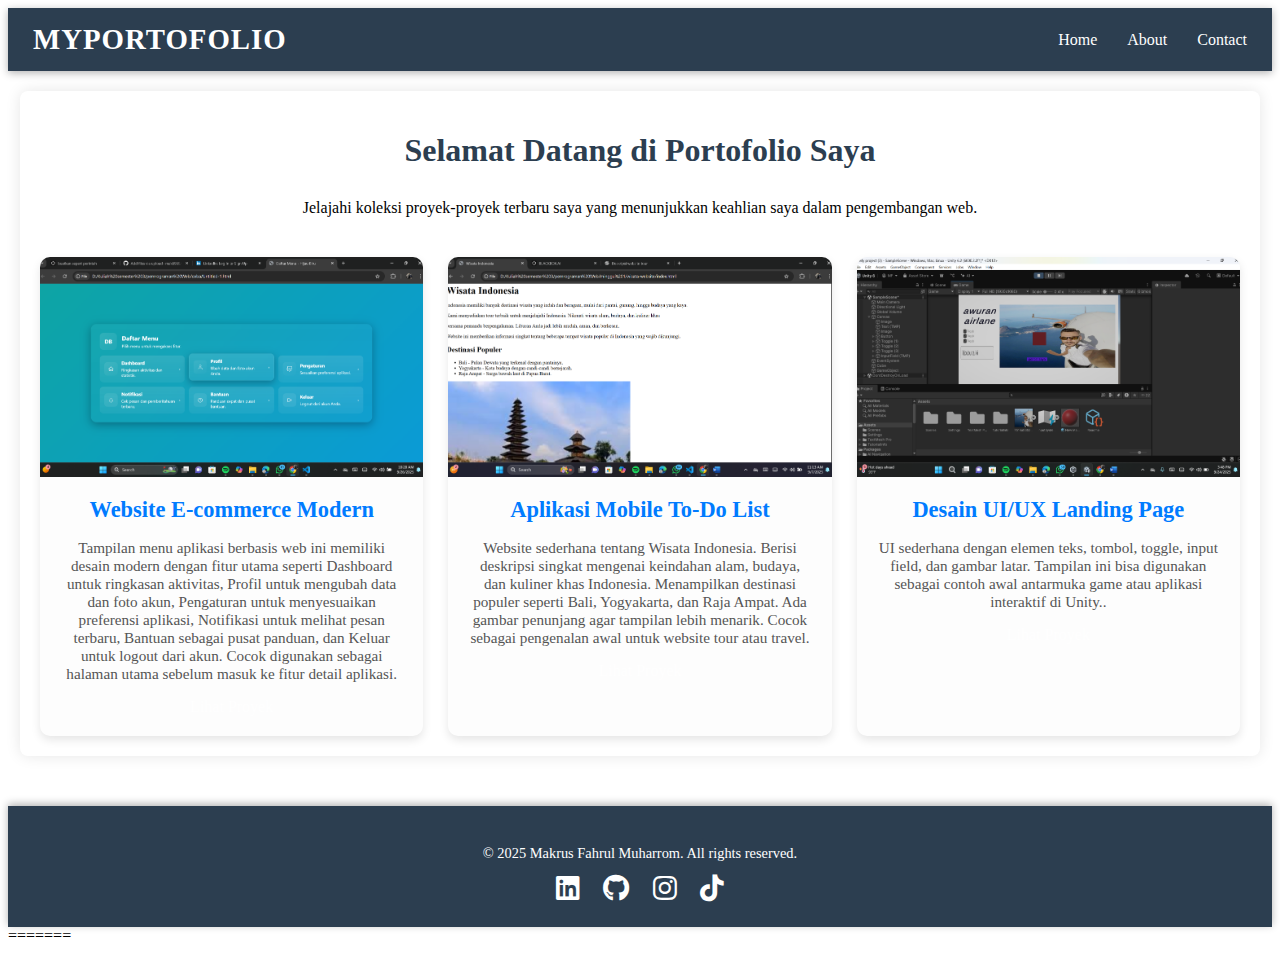
<file: index.html>
<!DOCTYPE html>
<html lang="en">
<head>
    <meta charset="UTF-8">
    <meta name="viewport" content="width=device-width, initial-scale=1.0">
    <title>Portofolio Saya - Home</title>
    <!-- Font Awesome CDN untuk ikon -->
    <link rel="stylesheet" href="https://cdnjs.cloudflare.com/ajax/libs/font-awesome/6.0.0-beta3/css/all.min.css">
    <link rel="stylesheet" href="style.css">
</head>
<body>
    <nav class="navbar">
        <a href="index.html" class="navbar-brand">MyPortofolio</a>
        <ul class="navbar-nav">
            <li class="nav-item"><a href="index.html" class="nav-link">Home</a></li>
            <li class="nav-item"><a href="about.html" class="nav-link">About</a></li>
            <li class="nav-item"><a href="contact.html" class="nav-link">Contact</a></li>
        </ul>
    </nav>

    <div class="container">
        <h1>Selamat Datang di Portofolio Saya</h1>
        <p style="text-align: center; max-width: 800px; margin: 0 auto 40px auto;">
            Jelajahi koleksi proyek-proyek terbaru saya yang menunjukkan keahlian saya dalam pengembangan web.
        </p>

        <div class="portfolio-grid">
            <!-- Hanya 3 portfolio-card sesuai permintaan -->
            <div class="portfolio-card">
                <img src="image/project1.jpg.png" alt="Proyek Website E-commerce">
                <div class="card-content">
                    <h3>Website E-commerce Modern</h3>
                    <p>Tampilan menu aplikasi berbasis web ini memiliki desain modern dengan fitur utama seperti Dashboard untuk ringkasan aktivitas, Profil untuk mengubah data dan foto akun, Pengaturan untuk menyesuaikan preferensi aplikasi, Notifikasi untuk melihat pesan terbaru, Bantuan sebagai pusat panduan, dan Keluar untuk logout dari akun. Cocok digunakan sebagai halaman utama sebelum masuk ke fitur detail aplikasi.</p>
                    <a href="#" class="nav-link">Lihat Proyek</a>
                </div>
            </div>
            <div class="portfolio-card">
                <img src="image/project2.jpg.png" alt="Proyek Aplikasi Mobile To-Do List">
                <div class="card-content">
                    <h3>Aplikasi Mobile To-Do List</h3>
                    <p>Website sederhana tentang Wisata Indonesia. Berisi deskripsi singkat mengenai keindahan alam, budaya, dan kuliner khas Indonesia. Menampilkan destinasi populer seperti Bali, Yogyakarta, dan Raja Ampat. Ada gambar penunjang agar tampilan lebih menarik. Cocok sebagai pengenalan awal untuk website tour atau travel. </p>
                    <a href="#" class="nav-link">Lihat Proyek</a>
                </div>
            </div>
            <div class="portfolio-card">
                <img src="image/project3.jpg.png" alt="Proyek Desain UI/UX Landing Page">
                <div class="card-content">
                    <h3>Desain UI/UX Landing Page</h3>
                    <p>UI sederhana dengan elemen teks, tombol, toggle, input field, dan gambar latar. Tampilan ini bisa digunakan sebagai contoh awal antarmuka game atau aplikasi interaktif di Unity..</p>
                    <a href="#" class="nav-link">Lihat Proyek</a>
                </div>
            </div>
            <!-- Proyek tambahan telah dihapus -->
        </div>
    </div>

    <footer>
        <p>&copy; 2025 Makrus Fahrul Muharrom. All rights reserved.</p>
        <div class="social-links">
            <a href="https://www.linkedin.com/in/makrusfm/" target="_blank"><i class="fab fa-linkedin fa-lg"></i></a>
            <a href="https://github.com/mak6969" target="_blank"><i class="fab fa-github fa-lg"></i></a>
            <a href="https://www.instagram.com/emakrusfahrul_m?igsh=MWdwdW11aTd6NGsweQ%3D%3D&utm_source=qr" target="_blank"><i class="fab fa-instagram fa-lg"></i></a>
            <a href="https://www.tiktok.com/@emakrusfahrul_m?_t=ZS-902RV9tnKFQ&_r=1" target="_blank"><i class="fab fa-tiktok fa-lg"></i></a>
        </div>
    </footer>
</body>
=======
</file>
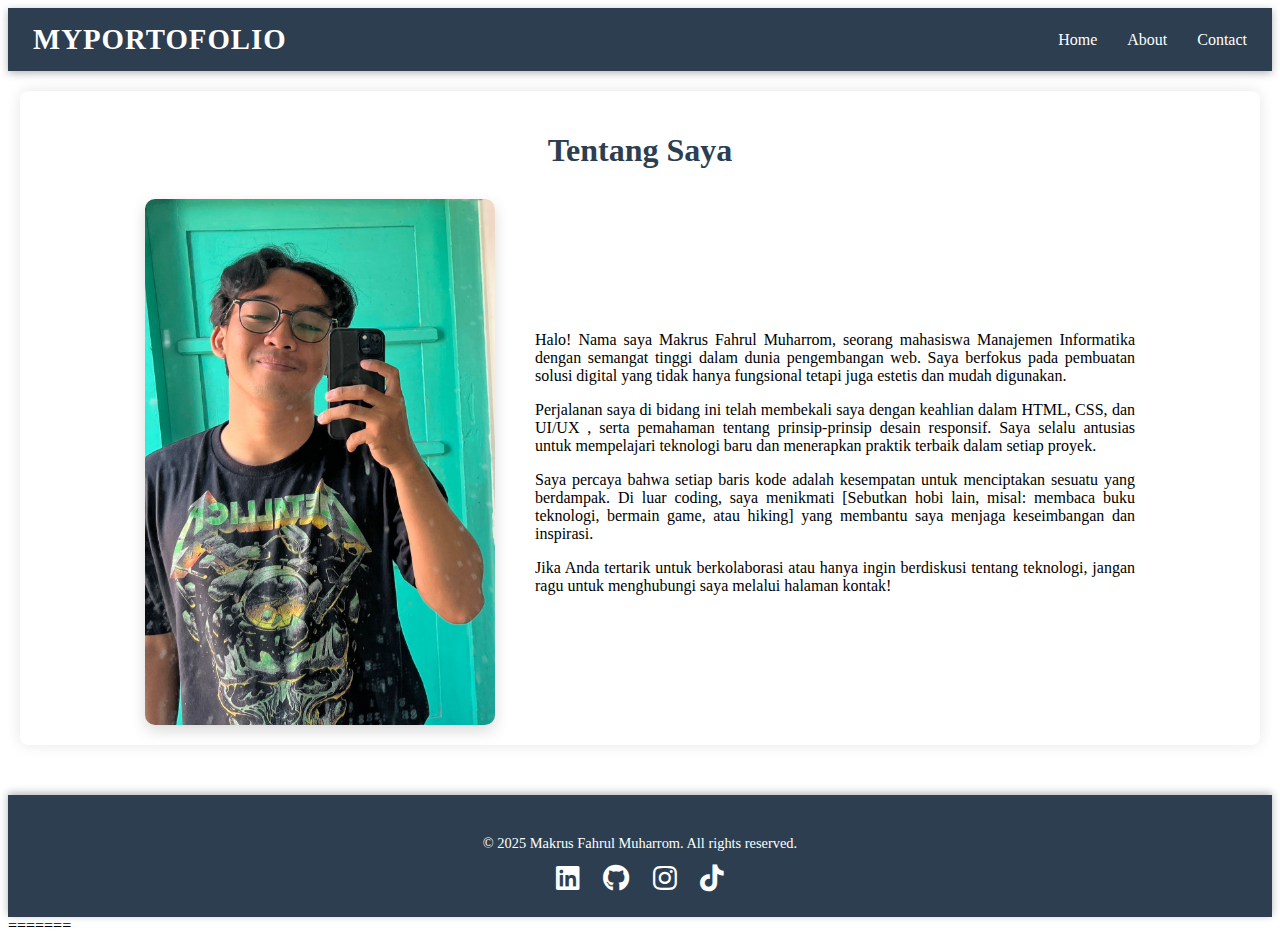
<file: about.html>
<!DOCTYPE html>
<html lang="en">
<head>
    <meta charset="UTF-8">
    <meta name="viewport" content="width=device-width, initial-scale=1.0">
    <title>Portofolio Saya - About</title>
    <!-- Font Awesome CDN untuk ikon -->
    <link rel="stylesheet" href="https://cdnjs.cloudflare.com/ajax/libs/font-awesome/6.0.0-beta3/css/all.min.css">
    <link rel="stylesheet" href="style.css">
</head>
<body>
    <nav class="navbar">
        <a href="index.html" class="navbar-brand">MyPortofolio</a>
        <ul class="navbar-nav">
            <li class="nav-item"><a href="index.html" class="nav-link">Home</a></li>
            <li class="nav-item"><a href="about.html" class="nav-link">About</a></li>
            <li class="nav-item"><a href="contact.html" class="nav-link">Contact</a></li>
        </ul>
    </nav>

    <div class="container">
        <h1>Tentang Saya</h1>
        
        <div class="about-content">
            <div class="about-image">
                <img src="image/profil.jpg.jpg" alt="Foto Diri Saya">
            </div>
            <div class="about-text">
                <p>Halo! Nama saya Makrus Fahrul Muharrom, seorang mahasiswa Manajemen Informatika dengan semangat tinggi dalam dunia pengembangan web. Saya berfokus pada pembuatan solusi digital yang tidak hanya fungsional tetapi juga estetis dan mudah digunakan.</p>
                <p>Perjalanan saya di bidang ini telah membekali saya dengan keahlian dalam HTML, CSS, dan UI/UX , serta pemahaman tentang prinsip-prinsip desain responsif. Saya selalu antusias untuk mempelajari teknologi baru dan menerapkan praktik terbaik dalam setiap proyek.</p>
                <p>Saya percaya bahwa setiap baris kode adalah kesempatan untuk menciptakan sesuatu yang berdampak. Di luar coding, saya menikmati [Sebutkan hobi lain, misal: membaca buku teknologi, bermain game, atau hiking] yang membantu saya menjaga keseimbangan dan inspirasi.</p>
                <p>Jika Anda tertarik untuk berkolaborasi atau hanya ingin berdiskusi tentang teknologi, jangan ragu untuk menghubungi saya melalui halaman kontak!</p>
            </div>
        </div>
    </div>

    <footer>
        <p>&copy; 2025 Makrus Fahrul Muharrom. All rights reserved.</p>
        <div class="social-links">
            <a href="https://www.linkedin.com/in/makrusfm/" target="_blank"><i class="fab fa-linkedin fa-lg"></i></a>
            <a href="https://github.com/mak6969" target="_blank"><i class="fab fa-github fa-lg"></i></a>
            <a href="https://www.instagram.com/emakrusfahrul_m?igsh=MWdwdW11aTd6NGsweQ%3D%3D&utm_source=qr" target="_blank"><i class="fab fa-instagram fa-lg"></i></a>
            <a href="https://www.tiktok.com/@emakrusfahrul_m?_t=ZS-902RV9tnKFQ&_r=1" target="_blank"><i class="fab fa-tiktok fa-lg"></i></a>
        </div>
    </footer>
</body>
=======
</file>
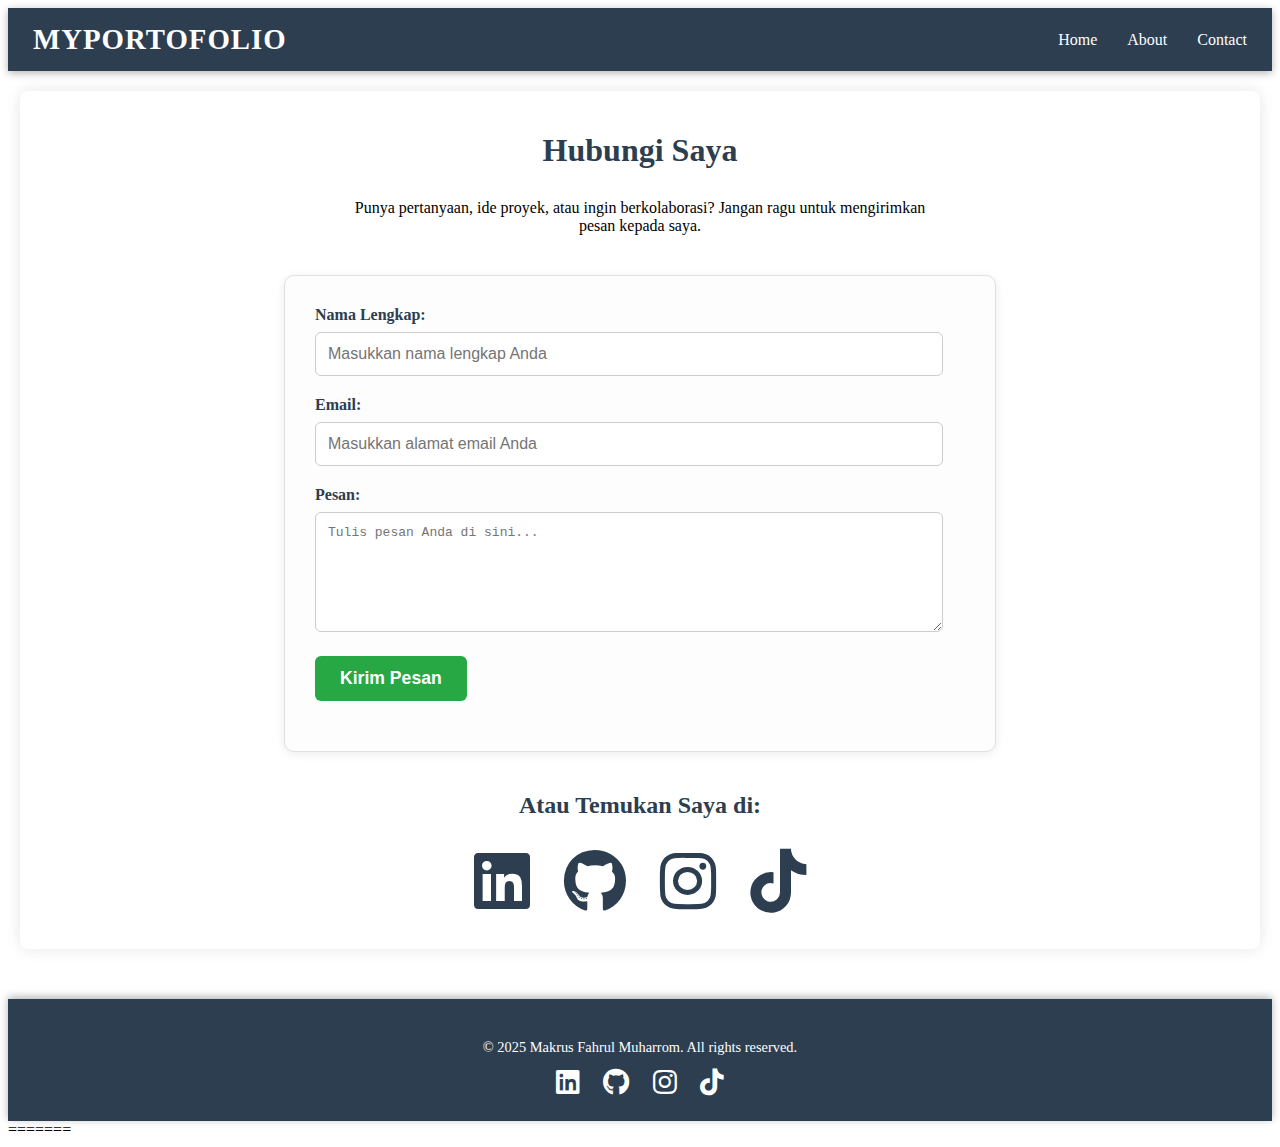
<file: contact.html>
<!DOCTYPE html>
<html lang="en">
<head>
    <meta charset="UTF-8">
    <meta name="viewport" content="width=device-width, initial-scale=1.0">
    <title>Portofolio Saya - Contact</title>
    <!-- Font Awesome CDN untuk ikon -->
    <link rel="stylesheet" href="https://cdnjs.cloudflare.com/ajax/libs/font-awesome/6.0.0-beta3/css/all.min.css">
    <link rel="stylesheet" href="style.css">
</head>
<body>
    <nav class="navbar">
        <a href="index.html" class="navbar-brand">MyPortofolio</a>
        <ul class="navbar-nav">
            <li class="nav-item"><a href="index.html" class="nav-link">Home</a></li>
            <li class="nav-item"><a href="about.html" class="nav-link">About</a></li>
            <li class="nav-item"><a href="contact.html" class="nav-link">Contact</a></li>
        </ul>
    </nav>

    <div class="container">
        <h1>Hubungi Saya</h1>
        <p style="text-align: center; max-width: 600px; margin: 0 auto 40px auto;">
            Punya pertanyaan, ide proyek, atau ingin berkolaborasi? Jangan ragu untuk mengirimkan pesan kepada saya.
        </p>

        <form class="contact-form">
            <div class="form-group">
                <label for="name">Nama Lengkap:</label>
                <input type="text" id="name" name="name" required placeholder="Masukkan nama lengkap Anda">
            </div>
            <div class="form-group">
                <label for="email">Email:</label>
                <input type="email" id="email" name="email" required placeholder="Masukkan alamat email Anda">
            </div>
            <div class="form-group">
                <label for="message">Pesan:</label>
                <textarea id="message" name="message" required placeholder="Tulis pesan Anda di sini..."></textarea>
            </div>
            <div class="form-group">
                <button type="submit">Kirim Pesan</button>
            </div>
        </form>

        <div class="contact-social-links">
            <h2>Atau Temukan Saya di:</h2>
            <p>
                <a href="https://www.linkedin.com/in/makrusfm/" target="_blank"><i class="fab fa-linkedin fa-2x"></i></a>
                <a href="https://github.com/mak6969" target="_blank"><i class="fab fa-github fa-2x"></i></a>
                <a href="https://www.instagram.com/emakrusfahrul_m?igsh=MWdwdW11aTd6NGsweQ%3D%3D&utm_source=qr" target="_blank"><i class="fab fa-instagram fa-2x"></i></a>
                <a href="https://www.tiktok.com/@emakrusfahrul_m?_t=ZS-902RV9tnKFQ&_r=1" target="_blank"><i class="fab fa-tiktok fa-2x"></i></a>
            </p>
        </div>
    </div>

    <footer>
        <p>&copy; 2025 Makrus Fahrul Muharrom. All rights reserved.</p>
        <div class="social-links">
            <a href="https://www.linkedin.com/in/makrusfm/" target="_blank"><i class="fab fa-linkedin fa-lg"></i></a>
            <a href="https://github.com/mak6969" target="_blank"><i class="fab fa-github fa-lg"></i></a>
            <a href="https://www.instagram.com/emakrusfahrul_m?igsh=MWdwdW11aTd6NGsweQ%3D%3D&utm_source=qr" target="_blank"><i class="fab fa-instagram fa-lg"></i></a>
            <a href="https://www.tiktok.com/@emakrusfahrul_m?_t=ZS-902RV9tnKFQ&_r=1" target="_blank"><i class="fab fa-tiktok fa-lg"></i></a>
        </div>
    </footer>
</body>
=======
</file>
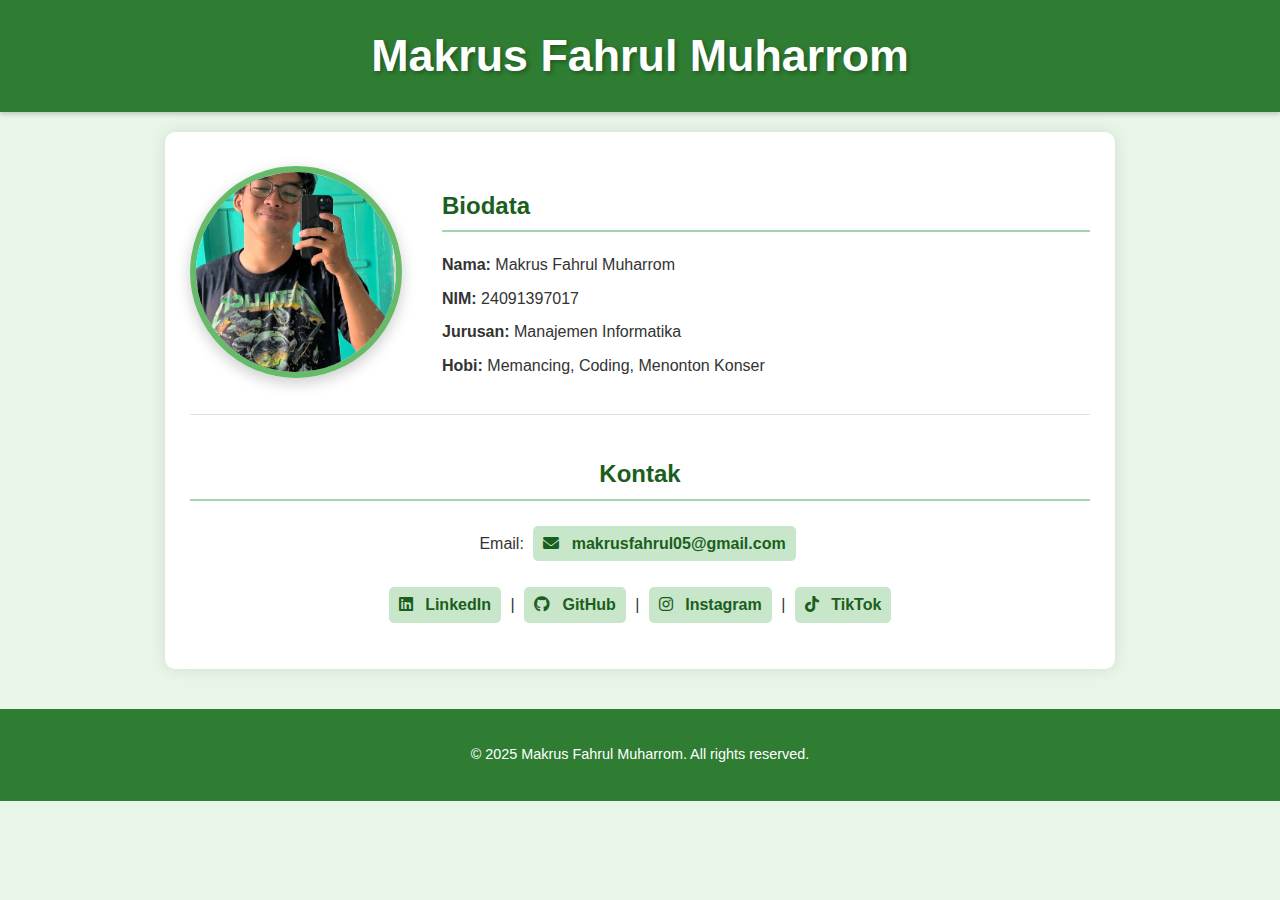
<file: my profil/profil.html>
<!DOCTYPE html>
<html lang="en">
<head>
    <meta charset="UTF-8">
    <meta name="viewport" content="width=device-width, initial-scale=1.0">
    <title>Profil Pribadi - [Nama Lengkap Anda]</title>
    <!-- Font Awesome CDN untuk ikon -->
    <link rel="stylesheet" href="https://cdnjs.cloudflare.com/ajax/libs/font-awesome/6.0.0-beta3/css/all.min.css">
    <!-- Menghubungkan ke file CSS eksternal -->
    <link rel="stylesheet" href="style.css">
</head>
<body>
    <header>
        <h1 id="nama-lengkap-profil">Makrus Fahrul Muharrom</h1>
    </header>

    <main class="container">
        <section class="profil-info">
            <div class="foto-area">
                <img src="WhatsApp Image 2025-09-26 at 09.34.16_330a9eef.jpg" alt="Foto Profil [Nama Lengkap Anda]" class="foto-profil">
            </div>
            
            <div class="biodata-area">
                <h2>Biodata</h2>
                <ul>
                    <li><strong>Nama:</strong> Makrus Fahrul Muharrom</li>
                    <li><strong>NIM:</strong> 24091397017</li>
                    <li><strong>Jurusan:</strong> Manajemen Informatika</li>
                    <li><strong>Hobi:</strong> Memancing, Coding, Menonton Konser</li>
                </ul>
            </div>
        </section>

        <section class="kontak-info">
            <h2>Kontak</h2>
            <p>
                Email: <a href="mailto:nama.anda@example.com" class="link-sosial"><i class="fas fa-envelope"></i> makrusfahrul05@gmail.com</a>
            </p>
            <p class="social-media-links">
                <a href="https://www.linkedin.com/in/makrusfm/" target="_blank" class="link-sosial"><i class="fab fa-linkedin"></i> LinkedIn</a> | 
                <a href="https://github.com/mak6969" target="_blank" class="link-sosial"><i class="fab fa-github"></i> GitHub</a> |
                <a href="https://www.instagram.com/emakrusfahrul_m?igsh=MWdwdW11aTd6NGsweQ%3D%3D&utm_source=qr" target="_blank" class="link-sosial"><i class="fab fa-instagram"></i> Instagram</a> |
                <a href="https://www.tiktok.com/@emakrusfahrul_m?_t=ZS-902RV9tnKFQ&_r=1" target="_blank" class="link-sosial"><i class="fab fa-tiktok"></i> TikTok</a>
            </p>
        </section>
    </main>

    <footer>
        <p>&copy; 2025 Makrus Fahrul Muharrom. All rights reserved.</p>
    </footer>
</body>
</html>
</file>
<file: style.css>
<<<<<<< HEAD
/* style.css */

/* Global Styles */
body {
    font-family: 'Roboto', sans-serif; /* Menggunakan font Roboto (pastikan diimpor atau tersedia) */
    margin: 0;
    padding: 0;
    background-color: #f4f7f6; /* Warna latar belakang terang */
    color: #333; /* Warna teks utama */
    line-height: 1.6; /* Jarak antar baris teks */
}

a {
    color: #007bff; /* Warna link default */
    text-decoration: none; /* Menghilangkan garis bawah pada link */
    transition: color 0.3s ease; /* Transisi warna saat hover */
}

a:hover {
    color: #0056b3; /* Warna link saat hover */
    text-decoration: underline; /* Menambahkan garis bawah saat hover */
}

.container {
    max-width: 1200px; /* Lebar maksimum konten */
    margin: 20px auto; /* Pusatkan konten dengan margin atas/bawah 20px */
    padding: 20px;
    background-color: #ffffff; /* Latar belakang putih untuk konten */
    border-radius: 8px; /* Sudut membulat */
    box-shadow: 0 0 15px rgba(0,0,0,0.1); /* Efek bayangan */
}

h1, h2 {
    color: #2c3e50; /* Warna judul */
    text-align: center;
    margin-bottom: 30px;
}

/* Navbar (Flexbox) */
.navbar {
    display: flex; /* Mengaktifkan Flexbox */
    justify-content: space-between; /* Item diatur di ujung-ujung */
    align-items: center; /* Item diatur di tengah secara vertikal */
    background-color: #2c3e50; /* Warna latar belakang navbar */
    padding: 15px 25px;
    color: white;
    box-shadow: 0 2px 8px rgba(0,0,0,0.3); /* Efek bayangan navbar */
}

.navbar-brand {
    font-size: 1.8em;
    font-weight: bold;
    color: white;
    text-transform: uppercase;
    letter-spacing: 1px;
}

.navbar-nav {
    list-style: none; /* Menghilangkan bullet point */
    margin: 0;
    padding: 0;
    display: flex; /* Mengaktifkan Flexbox untuk item navigasi */
}

.nav-item {
    margin-left: 30px; /* Jarak antar item navigasi */
}

.nav-link {
    color: white;
    font-weight: 500;
    padding: 8px 0;
    position: relative; /* Diperlukan untuk efek underline */
}

.nav-link::after { /* Efek underline saat hover */
    content: '';
    position: absolute;
    width: 0;
    height: 2px;
    background-color: #007bff;
    left: 0;
    bottom: -5px;
    transition: width 0.3s ease;
}

.nav-link:hover::after {
    width: 100%;
}

/* Home Page - Grid 3 Card */
.portfolio-grid {
    display: grid; /* Mengaktifkan CSS Grid */
    grid-template-columns: repeat(3, 1fr); /* Desktop: 3 kolom dengan lebar sama */
    gap: 25px; /* Jarak antar item grid */
    margin-top: 30px;
}

.portfolio-card {
    background-color: #fdfdfd;
    border-radius: 10px;
    overflow: hidden; /* Memastikan gambar tidak keluar dari sudut membulat */
    box-shadow: 0 4px 10px rgba(0,0,0,0.1);
    text-align: center;
    transition: transform 0.3s ease, box-shadow 0.3s ease; /* Transisi saat hover */
}

.portfolio-card:hover {
    transform: translateY(-8px); /* Sedikit naik saat hover */
    box-shadow: 0 8px 20px rgba(0,0,0,0.15); /* Bayangan lebih kuat saat hover */
}

.portfolio-card img {
    width: 100%;
    height: 220px;
    object-fit: cover; /* Memastikan gambar mengisi area tanpa distorsi */
    display: block;
}

.card-content {
    padding: 20px;
}

.card-content h3 {
    margin-top: 0;
    color: #007bff;
    font-size: 1.4em;
    margin-bottom: 10px;
}

.card-content p {
    font-size: 0.95em;
    color: #555;
    margin-bottom: 15px;
}

/* About Page - Foto + Deskripsi (Flexbox) */
.about-content {
    display: flex; /* Mengaktifkan Flexbox */
    flex-wrap: wrap; /* Memungkinkan item untuk membungkus ke baris baru */
    align-items: center; /* Item diatur di tengah secara vertikal */
    gap: 40px; /* Jarak antar item flex */
    margin-top: 30px;
    justify-content: center; /* Pusatkan konten secara horizontal */
}

.about-image {
    flex: 0 0 350px; /* Ukuran tetap untuk gambar di desktop (tidak tumbuh/menyusut) */
    max-width: 100%;
    border-radius: 10px;
    overflow: hidden;
    box-shadow: 0 6px 15px rgba(0,0,0,0.15);
}

.about-image img {
    width: 100%;
    height: auto;
    display: block;
}

.about-text {
    flex: 1; /* Mengambil sisa ruang yang tersedia */
    min-width: 300px; /* Lebar minimum agar teks tidak terlalu sempit */
    max-width: 600px;
    text-align: justify;
}

.about-text p {
    margin-bottom: 15px;
}

/* Contact Page - Formulir */
.contact-form {
    max-width: 650px;
    margin: 30px auto;
    padding: 30px;
    border: 1px solid #e0e0e0;
    border-radius: 10px;
    background-color: #fdfdfd;
    box-shadow: 0 2px 10px rgba(0,0,0,0.08);
}

.form-group {
    margin-bottom: 20px;
}

.form-group label {
    display: block; /* Label di baris baru */
    margin-bottom: 8px;
    font-weight: bold;
    color: #2c3e50;
}

.form-group input[type="text"],
.form-group input[type="email"],
.form-group textarea {
    width: calc(100% - 22px); /* 100% lebar dikurangi padding dan border */
    padding: 12px;
    border: 1px solid #ccc;
    border-radius: 6px;
    box-sizing: border-box; /* Padding dan border dihitung dalam lebar */
    font-size: 1em;
}

.form-group textarea {
    resize: vertical; /* Hanya bisa diubah ukurannya secara vertikal */
    min-height: 120px;
}

.form-group button {
    background-color: #28a745; /* Warna hijau */
    color: white;
    padding: 12px 25px;
    border: none;
    border-radius: 6px;
    cursor: pointer;
    font-size: 1.1em;
    font-weight: bold;
    transition: background-color 0.3s ease;
}

.form-group button:hover {
    background-color: #218838; /* Warna hijau lebih gelap saat hover */
}

/* Footer */
footer {
    text-align: center;
    padding: 25px;
    margin-top: 50px;
    background-color: #2c3e50;
    color: white;
    font-size: 0.9em;
    box-shadow: 0 -2px 8px rgba(0,0,0,0.3);
}

.social-links { /* Untuk ikon sosial di footer */
    margin-top: 15px;
}

.social-links a {
    color: white;
    margin: 0 10px;
    font-size: 1.5em; /* Ukuran ikon */
    transition: color 0.3s ease;
}

.social-links a:hover {
    color: #007bff; /* Warna saat hover */
    text-decoration: none;
}

/* Gaya untuk link sosial di halaman kontak (di bawah formulir) */
.contact-social-links {
    margin-top: 40px;
    text-align: center;
}

.contact-social-links a {
    color: #2c3e50; /* Warna ikon */
    margin: 0 15px;
    font-size: 2em; /* Ukuran ikon lebih besar */
    transition: color 0.3s ease;
}

.contact-social-links a:hover {
    color: #007bff;
}


/* Media Queries untuk Responsivitas */

/* Tablet (lebar layar <= 768px) */
@media (max-width: 768px) {
    .navbar {
        flex-direction: column; /* Item navbar bertumpuk */
        align-items: flex-start;
        padding: 15px 15px;
    }
    .navbar-nav {
        margin-top: 15px;
        flex-direction: column; /* Item navigasi bertumpuk */
        width: 100%;
    }
    .nav-item {
        margin: 5px 0;
        width: 100%;
        text-align: center;
    }
    .nav-link {
        display: block;
        padding: 10px 0;
        background-color: #3a506b; /* Latar belakang untuk link di mobile */
        border-radius: 5px;
    }
    .nav-link::after {
        display: none; /* Sembunyikan underline animasi di mobile */
    }

    .container {
        margin: 15px;
        padding: 15px;
    }

    .portfolio-grid {
        grid-template-columns: repeat(2, 1fr); /* Tablet: 2 kolom */
        gap: 20px;
    }

    .about-content {
        flex-direction: column; /* Gambar dan teks bertumpuk */
        text-align: center;
        gap: 30px;
    }
    .about-image {
        flex: none;
        width: 80%; /* Sesuaikan lebar gambar */
        margin: 0 auto;
    }
    .about-text {
        min-width: unset;
        max-width: 100%;
    }

    .contact-form {
        margin: 20px auto;
        padding: 25px;
    }
}

/* Mobile (lebar layar <= 480px) */
@media (max-width: 480px) {
    .navbar-brand {
        font-size: 1.5em;
    }
    .nav-item {
        margin: 3px 0;
    }

    .container {
        margin: 10px;
        padding: 10px;
    }

    .portfolio-grid {
        grid-template-columns: 1fr; /* Mobile: 1 kolom */
        gap: 15px;
    }

    .portfolio-card img {
        height: 180px;
    }

    .about-image {
        width: 95%;
    }

    h1 {
        font-size: 1.8em;
    }
    h2 {
        font-size: 1.5em;
    }

    .contact-form {
        padding: 20px;
    }
    .form-group input[type="text"],
    .form-group input[type="email"],
    .form-group textarea {
        padding: 10px;
    }
    .form-group button {
        padding: 10px 20px;
        font-size: 1em;
    }
    .social-links a {
        font-size: 1.2em; /* Ukuran ikon footer lebih kecil di mobile */
        margin: 0 8px;
    }
    .contact-social-links a {
        font-size: 1.5em; /* Ukuran ikon kontak lebih kecil di mobile */
        margin: 0 10px;
    }
=======
/* style.css */

/* Global Styles */
body {
    font-family: 'Roboto', sans-serif; /* Menggunakan font Roboto (pastikan diimpor atau tersedia) */
    margin: 0;
    padding: 0;
    background-color: #f4f7f6; /* Warna latar belakang terang */
    color: #333; /* Warna teks utama */
    line-height: 1.6; /* Jarak antar baris teks */
}

a {
    color: #007bff; /* Warna link default */
    text-decoration: none; /* Menghilangkan garis bawah pada link */
    transition: color 0.3s ease; /* Transisi warna saat hover */
}

a:hover {
    color: #0056b3; /* Warna link saat hover */
    text-decoration: underline; /* Menambahkan garis bawah saat hover */
}

.container {
    max-width: 1200px; /* Lebar maksimum konten */
    margin: 20px auto; /* Pusatkan konten dengan margin atas/bawah 20px */
    padding: 20px;
    background-color: #ffffff; /* Latar belakang putih untuk konten */
    border-radius: 8px; /* Sudut membulat */
    box-shadow: 0 0 15px rgba(0,0,0,0.1); /* Efek bayangan */
}

h1, h2 {
    color: #2c3e50; /* Warna judul */
    text-align: center;
    margin-bottom: 30px;
}

/* Navbar (Flexbox) */
.navbar {
    display: flex; /* Mengaktifkan Flexbox */
    justify-content: space-between; /* Item diatur di ujung-ujung */
    align-items: center; /* Item diatur di tengah secara vertikal */
    background-color: #2c3e50; /* Warna latar belakang navbar */
    padding: 15px 25px;
    color: white;
    box-shadow: 0 2px 8px rgba(0,0,0,0.3); /* Efek bayangan navbar */
}

.navbar-brand {
    font-size: 1.8em;
    font-weight: bold;
    color: white;
    text-transform: uppercase;
    letter-spacing: 1px;
}

.navbar-nav {
    list-style: none; /* Menghilangkan bullet point */
    margin: 0;
    padding: 0;
    display: flex; /* Mengaktifkan Flexbox untuk item navigasi */
}

.nav-item {
    margin-left: 30px; /* Jarak antar item navigasi */
}

.nav-link {
    color: white;
    font-weight: 500;
    padding: 8px 0;
    position: relative; /* Diperlukan untuk efek underline */
}

.nav-link::after { /* Efek underline saat hover */
    content: '';
    position: absolute;
    width: 0;
    height: 2px;
    background-color: #007bff;
    left: 0;
    bottom: -5px;
    transition: width 0.3s ease;
}

.nav-link:hover::after {
    width: 100%;
}

/* Home Page - Grid 3 Card */
.portfolio-grid {
    display: grid; /* Mengaktifkan CSS Grid */
    grid-template-columns: repeat(3, 1fr); /* Desktop: 3 kolom dengan lebar sama */
    gap: 25px; /* Jarak antar item grid */
    margin-top: 30px;
}

.portfolio-card {
    background-color: #fdfdfd;
    border-radius: 10px;
    overflow: hidden; /* Memastikan gambar tidak keluar dari sudut membulat */
    box-shadow: 0 4px 10px rgba(0,0,0,0.1);
    text-align: center;
    transition: transform 0.3s ease, box-shadow 0.3s ease; /* Transisi saat hover */
}

.portfolio-card:hover {
    transform: translateY(-8px); /* Sedikit naik saat hover */
    box-shadow: 0 8px 20px rgba(0,0,0,0.15); /* Bayangan lebih kuat saat hover */
}

.portfolio-card img {
    width: 100%;
    height: 220px;
    object-fit: cover; /* Memastikan gambar mengisi area tanpa distorsi */
    display: block;
}

.card-content {
    padding: 20px;
}

.card-content h3 {
    margin-top: 0;
    color: #007bff;
    font-size: 1.4em;
    margin-bottom: 10px;
}

.card-content p {
    font-size: 0.95em;
    color: #555;
    margin-bottom: 15px;
}

/* About Page - Foto + Deskripsi (Flexbox) */
.about-content {
    display: flex; /* Mengaktifkan Flexbox */
    flex-wrap: wrap; /* Memungkinkan item untuk membungkus ke baris baru */
    align-items: center; /* Item diatur di tengah secara vertikal */
    gap: 40px; /* Jarak antar item flex */
    margin-top: 30px;
    justify-content: center; /* Pusatkan konten secara horizontal */
}

.about-image {
    flex: 0 0 350px; /* Ukuran tetap untuk gambar di desktop (tidak tumbuh/menyusut) */
    max-width: 100%;
    border-radius: 10px;
    overflow: hidden;
    box-shadow: 0 6px 15px rgba(0,0,0,0.15);
}

.about-image img {
    width: 100%;
    height: auto;
    display: block;
}

.about-text {
    flex: 1; /* Mengambil sisa ruang yang tersedia */
    min-width: 300px; /* Lebar minimum agar teks tidak terlalu sempit */
    max-width: 600px;
    text-align: justify;
}

.about-text p {
    margin-bottom: 15px;
}

/* Contact Page - Formulir */
.contact-form {
    max-width: 650px;
    margin: 30px auto;
    padding: 30px;
    border: 1px solid #e0e0e0;
    border-radius: 10px;
    background-color: #fdfdfd;
    box-shadow: 0 2px 10px rgba(0,0,0,0.08);
}

.form-group {
    margin-bottom: 20px;
}

.form-group label {
    display: block; /* Label di baris baru */
    margin-bottom: 8px;
    font-weight: bold;
    color: #2c3e50;
}

.form-group input[type="text"],
.form-group input[type="email"],
.form-group textarea {
    width: calc(100% - 22px); /* 100% lebar dikurangi padding dan border */
    padding: 12px;
    border: 1px solid #ccc;
    border-radius: 6px;
    box-sizing: border-box; /* Padding dan border dihitung dalam lebar */
    font-size: 1em;
}

.form-group textarea {
    resize: vertical; /* Hanya bisa diubah ukurannya secara vertikal */
    min-height: 120px;
}

.form-group button {
    background-color: #28a745; /* Warna hijau */
    color: white;
    padding: 12px 25px;
    border: none;
    border-radius: 6px;
    cursor: pointer;
    font-size: 1.1em;
    font-weight: bold;
    transition: background-color 0.3s ease;
}

.form-group button:hover {
    background-color: #218838; /* Warna hijau lebih gelap saat hover */
}

/* Footer */
footer {
    text-align: center;
    padding: 25px;
    margin-top: 50px;
    background-color: #2c3e50;
    color: white;
    font-size: 0.9em;
    box-shadow: 0 -2px 8px rgba(0,0,0,0.3);
}

.social-links { /* Untuk ikon sosial di footer */
    margin-top: 15px;
}

.social-links a {
    color: white;
    margin: 0 10px;
    font-size: 1.5em; /* Ukuran ikon */
    transition: color 0.3s ease;
}

.social-links a:hover {
    color: #007bff; /* Warna saat hover */
    text-decoration: none;
}

/* Gaya untuk link sosial di halaman kontak (di bawah formulir) */
.contact-social-links {
    margin-top: 40px;
    text-align: center;
}

.contact-social-links a {
    color: #2c3e50; /* Warna ikon */
    margin: 0 15px;
    font-size: 2em; /* Ukuran ikon lebih besar */
    transition: color 0.3s ease;
}

.contact-social-links a:hover {
    color: #007bff;
}


/* Media Queries untuk Responsivitas */

/* Tablet (lebar layar <= 768px) */
@media (max-width: 768px) {
    .navbar {
        flex-direction: column; /* Item navbar bertumpuk */
        align-items: flex-start;
        padding: 15px 15px;
    }
    .navbar-nav {
        margin-top: 15px;
        flex-direction: column; /* Item navigasi bertumpuk */
        width: 100%;
    }
    .nav-item {
        margin: 5px 0;
        width: 100%;
        text-align: center;
    }
    .nav-link {
        display: block;
        padding: 10px 0;
        background-color: #3a506b; /* Latar belakang untuk link di mobile */
        border-radius: 5px;
    }
    .nav-link::after {
        display: none; /* Sembunyikan underline animasi di mobile */
    }

    .container {
        margin: 15px;
        padding: 15px;
    }

    .portfolio-grid {
        grid-template-columns: repeat(2, 1fr); /* Tablet: 2 kolom */
        gap: 20px;
    }

    .about-content {
        flex-direction: column; /* Gambar dan teks bertumpuk */
        text-align: center;
        gap: 30px;
    }
    .about-image {
        flex: none;
        width: 80%; /* Sesuaikan lebar gambar */
        margin: 0 auto;
    }
    .about-text {
        min-width: unset;
        max-width: 100%;
    }

    .contact-form {
        margin: 20px auto;
        padding: 25px;
    }
}

/* Mobile (lebar layar <= 480px) */
@media (max-width: 480px) {
    .navbar-brand {
        font-size: 1.5em;
    }
    .nav-item {
        margin: 3px 0;
    }

    .container {
        margin: 10px;
        padding: 10px;
    }

    .portfolio-grid {
        grid-template-columns: 1fr; /* Mobile: 1 kolom */
        gap: 15px;
    }

    .portfolio-card img {
        height: 180px;
    }

    .about-image {
        width: 95%;
    }

    h1 {
        font-size: 1.8em;
    }
    h2 {
        font-size: 1.5em;
    }

    .contact-form {
        padding: 20px;
    }
    .form-group input[type="text"],
    .form-group input[type="email"],
    .form-group textarea {
        padding: 10px;
    }
    .form-group button {
        padding: 10px 20px;
        font-size: 1em;
    }
    .social-links a {
        font-size: 1.2em; /* Ukuran ikon footer lebih kecil di mobile */
        margin: 0 8px;
    }
    .contact-social-links a {
        font-size: 1.5em; /* Ukuran ikon kontak lebih kecil di mobile */
        margin: 0 10px;
    }
>>>>>>> dfef14a (Upload project pertama)
}
</file>
<file: my profil/style.css>
/* style.css */

/* 1. Selector Element */
body {
    font-family: 'Segoe UI', Tahoma, Geneva, Verdana, sans-serif;
    margin: 0;
    padding: 0;
    background-color: #e8f5e9; /* Warna latar belakang hijau muda */
    color: #333;
    line-height: 1.6;
}

header {
    background-color: #2e7d32; /* Hijau tua */
    color: #ffffff;
    padding: 20px 0;
    text-align: center;
    box-shadow: 0 2px 5px rgba(0,0,0,0.2);
}

h2 {
    color: #1b5e20; /* Hijau lebih gelap */
    border-bottom: 2px solid #a5d6a7;
    padding-bottom: 5px;
    margin-top: 30px;
}

ul {
    list-style: none;
    padding: 0;
}

li {
    margin-bottom: 8px;
}

a {
    color: #388e3c; /* Hijau sedang */
    text-decoration: none;
}

a:hover {
    text-decoration: underline;
}

footer {
    text-align: center;
    padding: 20px;
    margin-top: 40px;
    background-color: #2e7d32; /* Hijau tua */
    color: #ffffff;
    font-size: 0.9em;
}

/* 2. Selector ID */
#nama-lengkap-profil {
    font-size: 2.8em;
    margin: 0;
    text-shadow: 2px 2px 4px rgba(0,0,0,0.3);
}

/* 3. Selector Class */
.container {
    max-width: 900px;
    margin: 20px auto;
    padding: 25px;
    background-color: #ffffff;
    border-radius: 10px;
    box-shadow: 0 0 15px rgba(0,0,0,0.1);
}

.profil-info {
    display: flex;
    flex-wrap: wrap;
    align-items: center;
    gap: 40px;
    margin-bottom: 40px;
    padding-bottom: 20px;
    border-bottom: 1px solid #e0e0e0;
}

.foto-area {
    flex: 0 0 auto;
    text-align: center;
}

.foto-profil {
    width: 200px;
    height: 200px;
    object-fit: cover;
    border: 6px solid #66bb6a; /* Border warna hijau */
    border-radius: 50%; /* Membuat foto menjadi lingkaran */
    box-shadow: 0 5px 15px rgba(0,0,0,0.2);
    transition: transform 0.3s ease-in-out;
}

.foto-profil:hover {
    transform: scale(1.08) rotate(3deg);
}

.biodata-area {
    flex: 1;
    min-width: 280px;
}

.kontak-info {
    margin-top: 30px;
    text-align: center;
}

.link-sosial {
    font-weight: bold;
    padding: 5px 10px;
    border-radius: 5px;
    background-color: #c8e6c9; /* Latar belakang hijau muda */
    color: #1b5e20; /* Teks hijau gelap */
    transition: background-color 0.3s ease, color 0.3s ease;
    display: inline-block; /* Agar padding dan margin bekerja dengan baik */
    margin: 5px; /* Jarak antar link sosial */
}

.link-sosial i {
    margin-right: 8px; /* Jarak antara ikon dan teks */
}

.link-sosial:hover {
    background-color: #a5d6a7;
    color: #000;
    text-decoration: none;
}

/* Media Queries untuk Responsivitas */
@media (max-width: 768px) {
    .profil-info {
        flex-direction: column;
        text-align: center;
    }
    .foto-area {
        margin-bottom: 25px;
    }
    #nama-lengkap-profil {
        font-size: 2.2em;
    }
    .container {
        margin: 15px;
        padding: 20px;
    }
    .social-media-links {
        display: flex;
        flex-wrap: wrap;
        justify-content: center;
    }
    .link-sosial {
        margin: 5px;
    }
}

@media (max-width: 480px) {
    .foto-profil {
        width: 150px;
        height: 150px;
    }
    #nama-lengkap-profil {
        font-size: 1.8em;
    }
    h2 {
        font-size: 1.4em;
    }
    .link-sosial {
        display: block; /* Setiap link sosial di baris baru */
        margin: 8px auto;
        max-width: 200px;
    }
}
</file>
